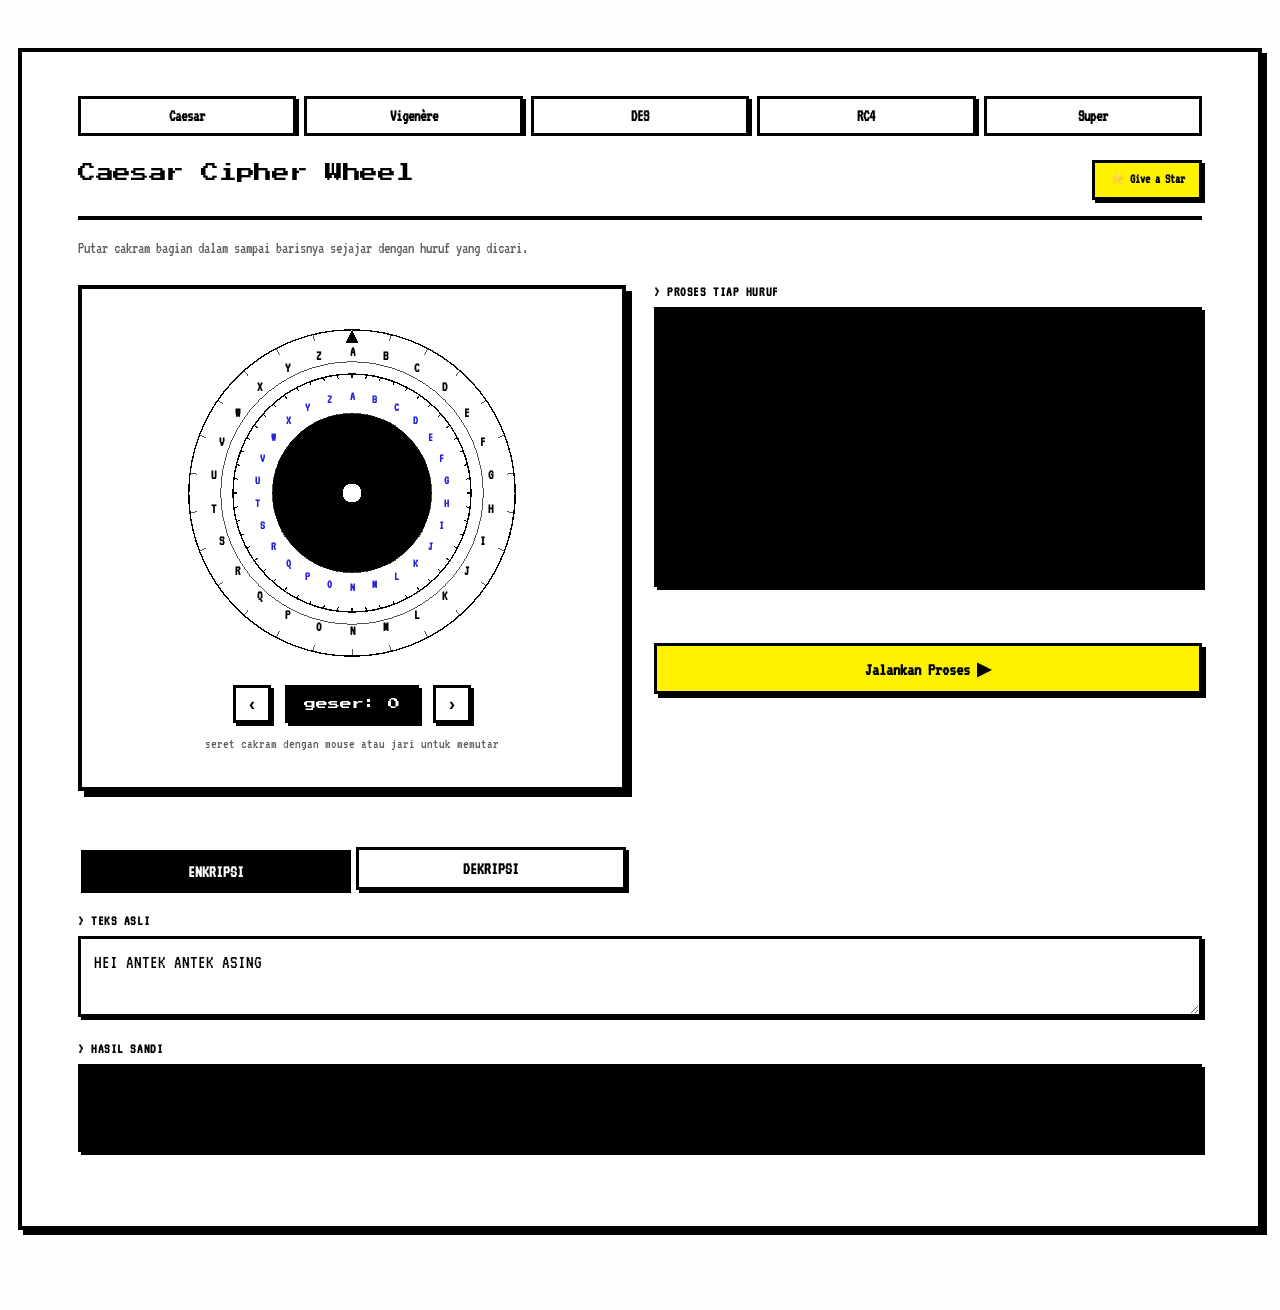
<file: index.html>
<!DOCTYPE html>
<html lang="id">
<head>
<meta charset="UTF-8">
<meta name="viewport" content="width=device-width, initial-scale=1.0">
<title>Caesar Wheel</title>
<link rel="stylesheet" href="/shared/theme.css">

<style>
  .intro{
    font-size:16px;
    line-height:1.6;
    color:var(--ink-soft);
    margin:0 0 24px;
  }

  .stage-wrap{
    display:flex;
    flex-direction:column;
    align-items:center;
    background:#fff;
    border:4px solid var(--ink);
    border-radius:0;
    padding:28px 20px 22px;
    margin-bottom:0;
    box-shadow:6px 6px 0 #000;
  }

  .stage{
    position:relative;
    width:min(60vw, 340px);
    aspect-ratio:1/1;
    margin:6px 0;
  }

  svg{width:100%;height:100%;display:block;overflow:visible; shape-rendering:crispEdges;}

  .disc-inner{
    cursor:grab;
    transform-origin:250px 250px;
    transition:transform 0.12s steps(8);
  }
  .disc-inner.dragging{ cursor:grabbing; transition:none; }

  .letter-outer, .letter-inner{
    font-family:'VT323', monospace;
    font-weight:600;
    fill:var(--ink);
    text-anchor:middle;
    dominant-baseline:middle;
    user-select:none;
  }
  .letter-inner{ fill:#2620dc; }

  .pointer-tick{ fill:var(--ink); stroke:none; }
  .center-hub{ fill:var(--ink); }
  .center-hub-inner{ fill:#fff; }

  .controls{
    display:flex;
    align-items:center;
    gap:14px;
    margin-top:16px;
  }
  .shift-badge{
    font-family:'Press Start 2P', monospace;
    font-weight:400;
    font-size:12px;
    color:#fff;
    border:3px solid var(--ink);
    border-radius:0;
    padding:10px 16px;
    min-width:110px;
    text-align:center;
    background:var(--ink);
    box-shadow:3px 3px 0 #000;
  }
  .nudge{
    width:38px;
    height:38px;
    border-radius:0;
    border:3px solid var(--ink);
    background:#fff;
    color:var(--ink);
    font-size:18px;
    font-weight:700;
    cursor:pointer;
    box-shadow:3px 3px 0 #000;
    transition:transform .08s ease, box-shadow .08s ease;
  }
  .nudge:hover{ background:#fff200; }
  .nudge:active{ transform:translate(3px,3px); box-shadow:0 0 0 #000; }

  .hint{
    font-size:14px;
    color:var(--ink-soft);
    margin-top:14px;
    text-align:center;
  }

  @media (prefers-reduced-motion: reduce){
    .disc-inner{ transition:none; }
  }
</style>

</head>
<body>
<div class="sheet">
  <div id="nav-slot"></div>

  <div class="letterhead">
    <h1>Caesar Cipher Wheel</h1>
    <div class="ref">
      <a href="https://github.com/anubluskrin/Caesar-Wheel" target="_blank" rel="noopener noreferrer"
        style="display:inline-flex; align-items:center; gap:6px; border:1px solid var(--ink); padding:6px 12px; color:var(--ink); text-decoration:none; font-size:13px;">
        ⭐ Give a Star
      </a>
    </div>
  </div>

  <p class="intro">
    Putar cakram bagian dalam sampai barisnya sejajar dengan huruf yang dicari.
  </p>

    <div class="bento-grid">

    <div class="bento-panel">
      <div class="stage-wrap">
        <div class="stage">
          <svg viewBox="0 0 500 500">
            <g class="disc-outer" id="outerDisc"></g>
            <g class="disc-inner" id="innerDisc"></g>
            <polygon class="pointer-tick" points="250,11 240,30 260,30"></polygon>
            <circle class="center-hub" cx="250" cy="250" r="24"></circle>
            <circle class="center-hub-inner" cx="250" cy="250" r="14"></circle>
          </svg>
        </div>

        <div class="controls">
          <button class="nudge" id="nudgeLeft" aria-label="Kurangi pergeseran">&#8249;</button>
          <div class="shift-badge" id="shiftBadge">geser: 0</div>
          <button class="nudge" id="nudgeRight" aria-label="Tambah pergeseran">&#8250;</button>
        </div>
        <p class="hint">seret cakram dengan mouse atau jari untuk memutar</p>
      </div>

      <div style="height:16px;"></div>

      <div class="mode-row" style="margin-bottom:0;">
        <button class="mode-btn active" data-mode="encode">ENKRIPSI</button>
        <button class="mode-btn" data-mode="decode">DEKRIPSI</button>
      </div>
    </div>

    <div class="bento-panel">
      <div class="field" style="height:100%; display:flex; flex-direction:column; margin-bottom:0;">
        <label>proses tiap huruf</label>
        <div id="processLogContainer" class="terminal-log" style="flex:1; min-height:280px;"></div>
      </div>

      <div style="height:16px;"></div>

      <button class="run-btn" id="runBtn" style="margin-top:0;">Jalankan Proses ▶</button>
    </div>

  </div>

  <div style="height:24px;"></div>

  <div class="field">
    <label for="inputText">teks asli</label>
    <textarea id="inputText" placeholder="Ketik pesan di sini..." style="min-height:80px;">HEI ANTEK ANTEK ASING</textarea>
  </div>

  <div class="field">
    <label id="outputLabel">hasil sandi</label>
    <div class="output-box" id="outputText"></div>
    <p class="footnote" id="footnote"></p>
  </div>

</div>

<script src="/shared/nav.js"></script>
<script src="/shared/process-log.js"></script>
<script>
(function(){
  const ALPHA = "ABCDEFGHIJKLMNOPQRSTUVWXYZ";
  const N = 26;
  const R_OUTER = 240;
  const R_OUTER_LETTERS = 205;
  const R_INNER = 175;
  const R_INNER_LETTERS = 140;
  const CX = 250, CY = 250;

  // --- efek suara (Web Audio API, tanpa file eksternal) ---
  let audioCtx = null;
  function getAudioCtx(){
    if(!audioCtx) audioCtx = new (window.AudioContext || window.webkitAudioContext)();
    if(audioCtx.state === 'suspended') audioCtx.resume();
    return audioCtx;
  }
  function playTick(strength = 1){
    const ctx = getAudioCtx();
    const osc = ctx.createOscillator();
    const gain = ctx.createGain();
    osc.type = 'square';
    osc.frequency.value = 900 + Math.random() * 200;
    gain.gain.setValueAtTime(0.15 * strength, ctx.currentTime);
    gain.gain.exponentialRampToValueAtTime(0.001, ctx.currentTime + 0.05);
    osc.connect(gain).connect(ctx.destination);
    osc.start();
    osc.stop(ctx.currentTime + 0.05);
  }

  const outerDisc = document.getElementById('outerDisc');
  const innerDisc = document.getElementById('innerDisc');

  let outerRing = `<circle cx="${CX}" cy="${CY}" r="${R_OUTER}" fill="var(--paper-dark)" stroke="var(--ink)" stroke-width="2"></circle>`;
  outerRing += `<circle cx="${CX}" cy="${CY}" r="${R_INNER+18}" fill="none" stroke="var(--ink)" stroke-width="1"></circle>`;
  for(let i=0;i<N;i++){
    const angle = (i / N) * 2 * Math.PI - Math.PI/2;
    const x = CX + R_OUTER_LETTERS * Math.cos(angle);
    const y = CY + R_OUTER_LETTERS * Math.sin(angle);
    outerRing += `<text class="letter-outer" x="${x.toFixed(2)}" y="${y.toFixed(2)}" font-size="20">${ALPHA[i]}</text>`;
    const x1 = CX + R_OUTER * Math.cos(angle);
    const y1 = CY + R_OUTER * Math.sin(angle);
    const x2 = CX + (R_OUTER-10) * Math.cos(angle);
    const y2 = CY + (R_OUTER-10) * Math.sin(angle);
    outerRing += `<line x1="${x1.toFixed(2)}" y1="${y1.toFixed(2)}" x2="${x2.toFixed(2)}" y2="${y2.toFixed(2)}" stroke="var(--ink)" stroke-width="1"></line>`;
  }
  outerDisc.innerHTML = outerRing;

  let innerRing = `<circle cx="${CX}" cy="${CY}" r="${R_INNER}" fill="var(--paper)" stroke="var(--ink)" stroke-width="2"></circle>`;
  innerRing += `<circle cx="${CX}" cy="${CY}" r="${R_INNER-58}" fill="var(--ink)" stroke="var(--ink)" stroke-width="1"></circle>`;
  for(let i=0;i<N;i++){
    const angle = (i / N) * 2 * Math.PI - Math.PI/2;
    const x = CX + R_INNER_LETTERS * Math.cos(angle);
    const y = CY + R_INNER_LETTERS * Math.sin(angle);
    innerRing += `<text class="letter-inner" x="${x.toFixed(2)}" y="${y.toFixed(2)}" font-size="18" fill="var(--ink)">${ALPHA[i]}</text>`;
  }
  for(let i=0;i<52;i++){
    const angle = (i/52) * 2 * Math.PI;
    const x1 = CX + R_INNER * Math.cos(angle);
    const y1 = CY + R_INNER * Math.sin(angle);
    const x2 = CX + (R_INNER-6) * Math.cos(angle);
    const y2 = CY + (R_INNER-6) * Math.sin(angle);
    innerRing += `<line x1="${x1.toFixed(2)}" y1="${y1.toFixed(2)}" x2="${x2.toFixed(2)}" y2="${y2.toFixed(2)}" stroke="var(--ink)" stroke-width="1.5"></line>`;
  }
  innerDisc.innerHTML = innerRing;

  const degPerLetter = 360 / N;
  window.shift = 0;
  let rotationDeg = 0;

  const shiftBadge = document.getElementById('shiftBadge');
  const innerDiscEl = document.getElementById('innerDisc');

  function applyRotation(deg, animate){
    innerDiscEl.style.transition = animate ? '' : 'none';
    innerDiscEl.style.transform = `rotate(${deg}deg)`;
  }

  function setShift(newShift, animate){
    window.shift = ((newShift % N) + N) % N;
    rotationDeg = window.shift * degPerLetter;
    applyRotation(rotationDeg, animate !== false);
    shiftBadge.textContent = `geser: ${window.shift}`;
  }

  let dragging = false;
  let dragStartAngle = 0;
  let rotationAtDragStart = 0;
  let lastBoundaryIndex = 0;
  let cachedCtmInverse = null;

  function getAngleFromEvent(evt, ctmInverse){
    const svg = innerDiscEl.ownerSVGElement;
    const pt = svg.createSVGPoint();
    const point = evt.touches ? evt.touches[0] : evt;
    pt.x = point.clientX;
    pt.y = point.clientY;
    const loc = pt.matrixTransform(ctmInverse || svg.getScreenCTM().inverse());
    const dx = loc.x - CX;
    const dy = loc.y - CY;
    return Math.atan2(dy, dx) * 180 / Math.PI;
  }

  function startDrag(evt){
    dragging = true;
    getAudioCtx();
    innerDiscEl.classList.add('dragging');
    cachedCtmInverse = innerDiscEl.ownerSVGElement.getScreenCTM().inverse();
    dragStartAngle = getAngleFromEvent(evt, cachedCtmInverse);
    rotationAtDragStart = rotationDeg;
    lastBoundaryIndex = Math.round(rotationDeg / degPerLetter);
    evt.preventDefault();
  }

  function moveDrag(evt){
    if(!dragging) return;
    const currentAngle = getAngleFromEvent(evt, cachedCtmInverse);
    let delta = currentAngle - dragStartAngle;
    rotationDeg = rotationAtDragStart + delta;
    applyRotation(rotationDeg, false);

    const currentBoundaryIndex = Math.round(rotationDeg / degPerLetter);
    if(currentBoundaryIndex !== lastBoundaryIndex){
      playTick();
      lastBoundaryIndex = currentBoundaryIndex;

      window.shift = ((currentBoundaryIndex % N) + N) % N;
      shiftBadge.textContent = `geser: ${window.shift}`;
    }
    evt.preventDefault();
  }

  function endDrag(){
    if(!dragging) return;
    dragging = false;
    innerDiscEl.classList.remove('dragging');
    const snappedShift = Math.round(rotationDeg / degPerLetter);
    setShift(snappedShift, true);
  }

  innerDiscEl.addEventListener('mousedown', startDrag);
  window.addEventListener('mousemove', moveDrag);
  window.addEventListener('mouseup', endDrag);
  innerDiscEl.addEventListener('touchstart', startDrag, {passive:false});
  window.addEventListener('touchmove', moveDrag, {passive:false});
  window.addEventListener('touchend', endDrag);

  document.getElementById('nudgeLeft').addEventListener('click', ()=> { playTick(1.3); setShift(window.shift - 1, true); });
  document.getElementById('nudgeRight').addEventListener('click', ()=> { playTick(1.3); setShift(window.shift + 1, true); });

  window.mode = 'encode';
  const modeButtons = document.querySelectorAll('.mode-btn');
  const outputLabel = document.getElementById('outputLabel');
  const footnote = document.getElementById('footnote');

  modeButtons.forEach(btn=>{
    btn.addEventListener('click', ()=>{
      modeButtons.forEach(b=>b.classList.remove('active'));
      btn.classList.add('active');
      window.mode = btn.dataset.mode;
      outputLabel.textContent = window.mode === 'encode' ? 'hasil sandi' : 'hasil terpecahkan';
      footnote.textContent = '';
      document.getElementById('outputText').textContent = ' ';
      document.getElementById('processLogContainer').innerHTML = '';
    });
  });

  setShift(0, false);
})();
</script>

<script>
  const runBtn = document.getElementById('runBtn');
  const inputTextEl = document.getElementById('inputText');
  const outputTextEl = document.getElementById('outputText');
  const footnoteEl = document.getElementById('footnote');

  function caesarShiftText(text, s){
    const steps = [];
    const result = text.replace(/[a-zA-Z]/g, ch => {
      const isUpper = ch === ch.toUpperCase();
      const base = isUpper ? 65 : 97;
      const code = ch.charCodeAt(0) - base;
      const shifted = ((code + s) % 26 + 26) % 26;
      const resultChar = String.fromCharCode(shifted + base);
      steps.push(`${ch} ${s>=0?'+':''}${s} → ${resultChar}`);
      return resultChar;
    });
    return { result, steps };
  }

  runBtn.addEventListener('click', ()=>{
    const s = window.mode === 'encode' ? window.shift : -window.shift;
    const { result, steps } = caesarShiftText(inputTextEl.value, s);

    outputTextEl.textContent = ' ';
    runBtn.disabled = true;
    runTerminalLog('processLogContainer', steps, ()=>{
      outputTextEl.textContent = result || ' ';
      footnoteEl.textContent = window.mode === 'encode'
        ? `setiap huruf digeser maju ${window.shift} posisi.`
        : `setiap huruf digeser mundur ${window.shift} posisi untuk mengembalikan pesan.`;
      runBtn.disabled = false;
    });
  });
</script>
</body>
</html>
</file>
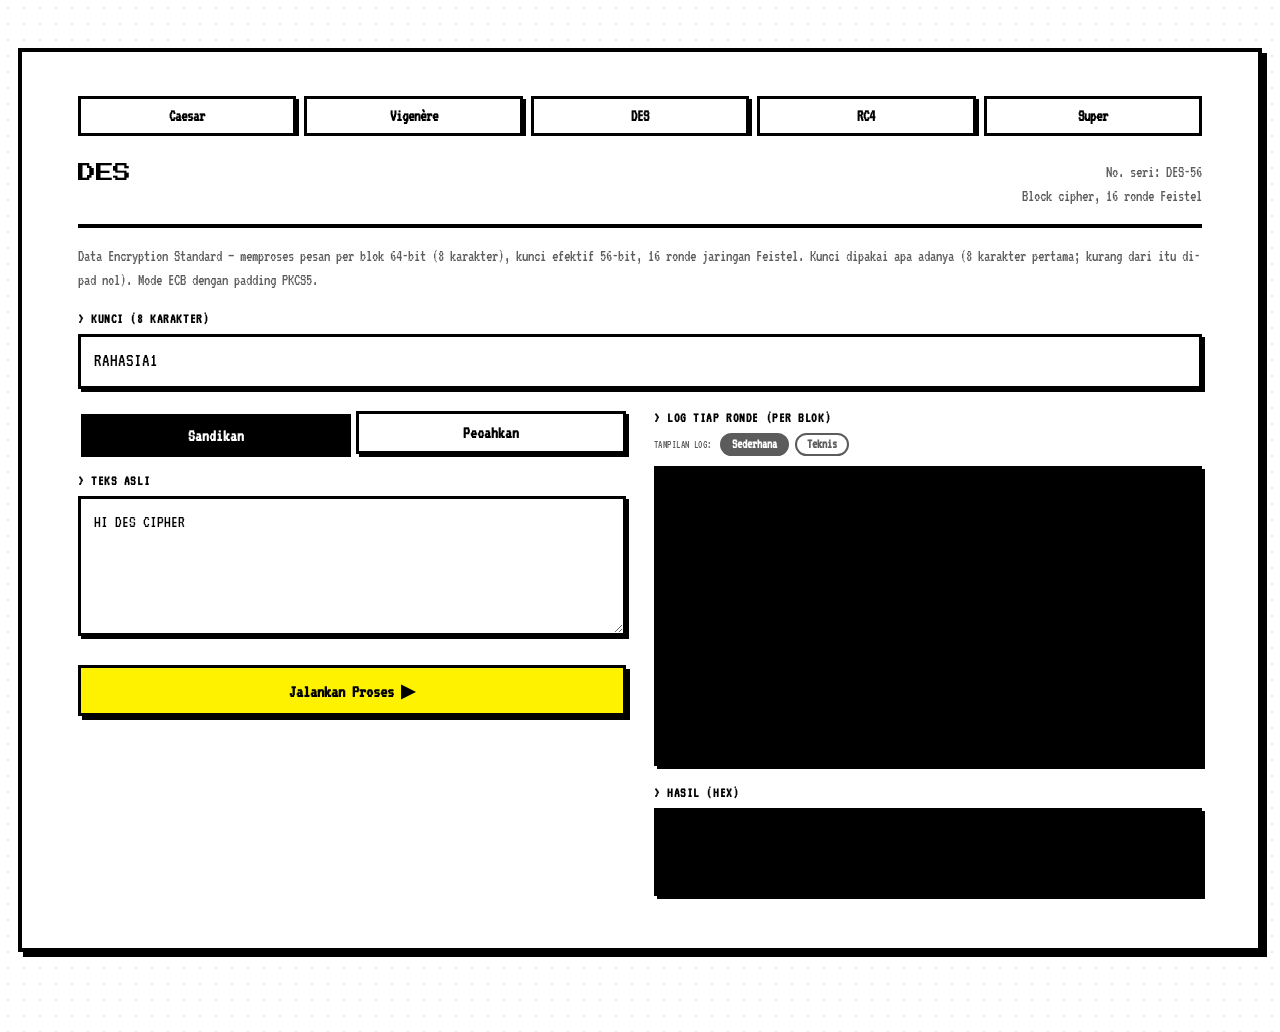
<file: des.html>
<!DOCTYPE html>
<html lang="id">
<head>
<meta charset="UTF-8">
<meta name="viewport" content="width=device-width, initial-scale=1.0">
<title>DES</title>
<link rel="stylesheet" href="/shared/theme.css">
</head>
<body>

<div class="sheet">
  <div id="nav-slot"></div>

  <div class="letterhead">
    <h1>DES</h1>
    <div class="ref">No. seri: DES-56<br>Block cipher, 16 ronde Feistel</div>
  </div>

  <p class="footnote" style="margin-bottom:20px; font-size:16px;">
    Data Encryption Standard — memproses pesan per blok 64-bit (8 karakter), kunci
    efektif 56-bit, 16 ronde jaringan Feistel. Kunci dipakai apa adanya (8 karakter
    pertama; kurang dari itu di-pad nol). Mode ECB dengan padding PKCS5.
  </p>

  <div class="field">
    <label for="keyInput">kunci (8 karakter)</label>
    <input type="text" id="keyInput" value="RAHASIA1" maxlength="8">
  </div>

  <div class="bento-grid">

    <div class="bento-panel">
      <div class="mode-row" style="margin-bottom:0;">
        <button class="mode-btn active" data-mode="encrypt">Sandikan</button>
        <button class="mode-btn" data-mode="decrypt">Pecahkan</button>
      </div>

      <div class="field">
        <label id="inputLabel" for="inputText">teks asli</label>
        <textarea id="inputText" style="min-height:140px; font-size:17px;">HI DES CIPHER</textarea>
      </div>

      <button class="run-btn" id="runBtn">Jalankan Proses ▶</button>
      <p class="footnote" id="warnBox" style="margin-top:8px; font-size:15px;"></p>
    </div>

    <div class="bento-panel">
      <div class="field">
        <label>log tiap ronde (per blok)</label>
        <div class="logmode-row" id="logModeRow">
          <span class="logmode-label">tampilan log:</span>
          <button class="logmode-btn active" data-logmode="simple" type="button">Sederhana</button>
          <button class="logmode-btn" data-logmode="tech" type="button">Teknis</button>
        </div>
        <div id="processLogContainer" class="terminal-log" style="min-height:300px; font-size:15px;"></div>
      </div>

      <div class="field">
        <label id="outputLabel">hasil (hex)</label>
        <div class="output-box" id="outputText" style="font-size:17px;"></div>
      </div>
    </div>

  </div>
</div>

<script src="/shared/nav.js"></script>
<script src="/shared/process-log.js"></script>
<script src="/shared/byte-utils.js"></script>
<script src="/ciphers/des.js"></script>
<script>
  let mode = 'encrypt';
  const modeButtons = document.querySelectorAll('.mode-btn');
  const keyInput = document.getElementById('keyInput');
  const inputText = document.getElementById('inputText');
  const inputLabel = document.getElementById('inputLabel');
  const outputText = document.getElementById('outputText');
  const outputLabel = document.getElementById('outputLabel');
  const warnBox = document.getElementById('warnBox');
  const runBtn = document.getElementById('runBtn');
  const logModeButtons = document.querySelectorAll('#logModeRow .logmode-btn');
  const processLogContainer = document.getElementById('processLogContainer');

  let logMode = 'simple';
  let lastSteps = [];

  function linesFor(steps){
    return steps.map(s => logMode === 'simple' ? s.simple : s.tech);
  }

  function renderLogStatic(steps){
    processLogContainer.innerHTML = linesFor(steps)
      .map(l => `<p class="term-line">> ${l}</p>`).join('');
    processLogContainer.scrollTop = processLogContainer.scrollHeight;
  }

  logModeButtons.forEach(btn=>{
    btn.addEventListener('click', ()=>{
      logModeButtons.forEach(b=>b.classList.remove('active'));
      btn.classList.add('active');
      logMode = btn.dataset.logmode;
      if(lastSteps.length) renderLogStatic(lastSteps);
    });
  });

  modeButtons.forEach(btn=>{
    btn.addEventListener('click', ()=>{
      modeButtons.forEach(b=>b.classList.remove('active'));
      btn.classList.add('active');
      mode = btn.dataset.mode;
      inputLabel.textContent = mode === 'encrypt' ? 'teks asli' : 'teks tersandi (hex)';
      outputLabel.textContent = mode === 'encrypt' ? 'hasil (hex)' : 'hasil (teks asli)';
      warnBox.textContent = '';
      if(mode === 'encrypt'){
        inputText.value = 'HI DES CIPHER';
      } else {
        inputText.value = desProcess('HI DES CIPHER', keyInput.value, 'encrypt').result;
      }
    });
  });

  runBtn.addEventListener('click', ()=>{
    warnBox.textContent = '';
    outputText.textContent = ' ';
    try{
      const { result, steps } = desProcess(inputText.value, keyInput.value, mode);
      lastSteps = steps;
      runBtn.disabled = true;
      runTerminalLog('processLogContainer', linesFor(steps), ()=>{
        outputText.textContent = result || ' ';
        runBtn.disabled = false;
      }, 15);
    }catch(err){
      warnBox.textContent = err.message;
    }
  });
</script>
</body>
</html>

<!-- lontong -->
</file>
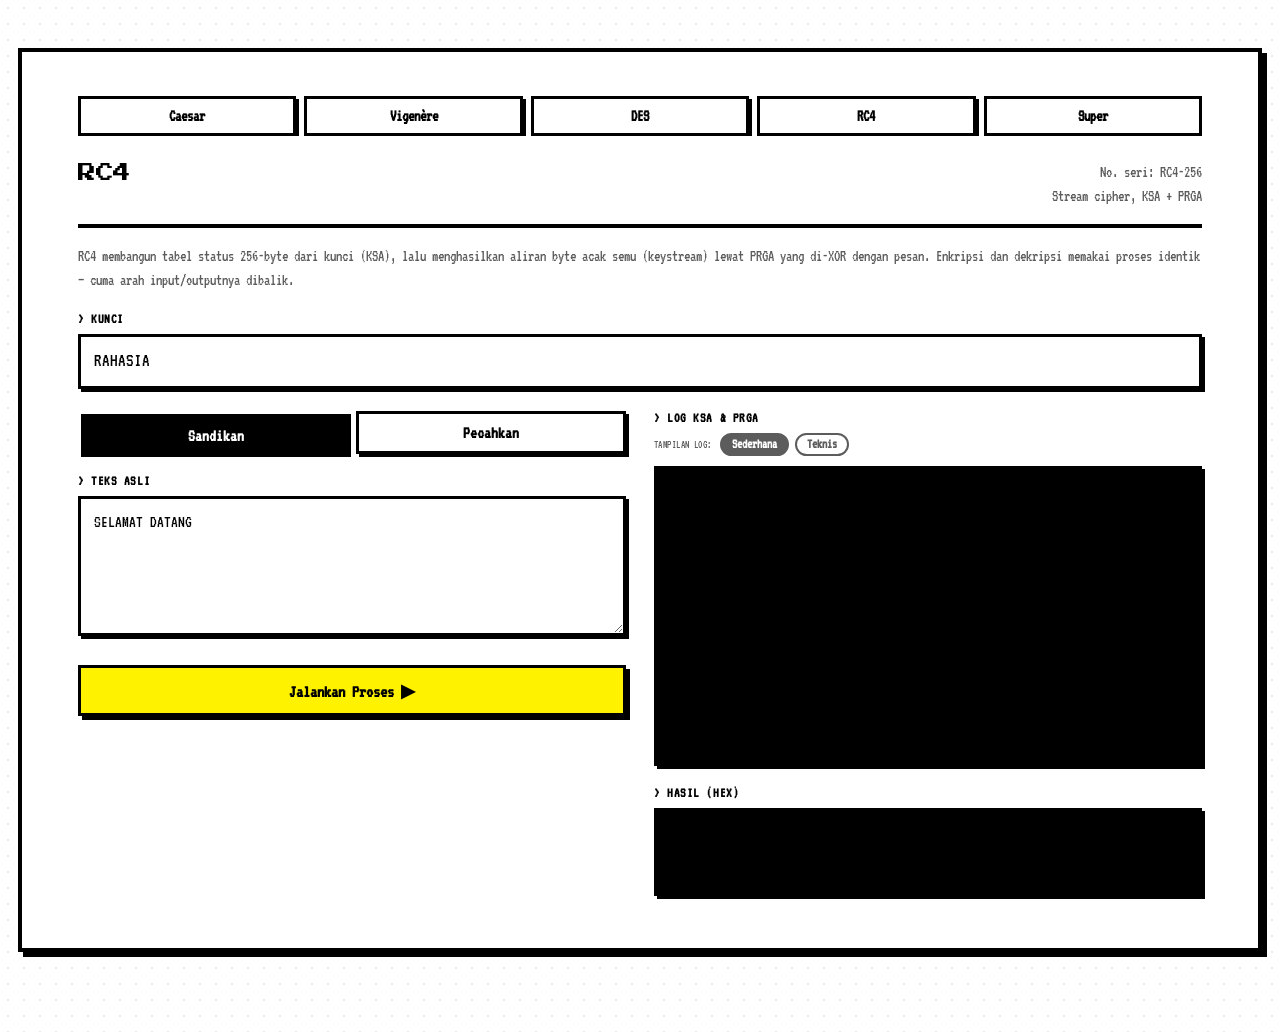
<file: rc4.html>
<!DOCTYPE html>
<html lang="id">
<head>
<meta charset="UTF-8">
<meta name="viewport" content="width=device-width, initial-scale=1.0">
<title>RC4</title>
<link rel="stylesheet" href="/shared/theme.css">
</head>
<body>

<div class="sheet">
  <div id="nav-slot"></div>

  <div class="letterhead">
    <h1>RC4</h1>
    <div class="ref">No. seri: RC4-256<br>Stream cipher, KSA + PRGA</div>
  </div>

  <p class="footnote" style="margin-bottom:20px; font-size:16px;">
    RC4 membangun tabel status 256-byte dari kunci (KSA), lalu menghasilkan aliran
    byte acak semu (keystream) lewat PRGA yang di-XOR dengan pesan. Enkripsi dan
    dekripsi memakai proses identik — cuma arah input/outputnya dibalik.
  </p>

  <div class="field">
    <label for="keyInput">kunci</label>
    <input type="text" id="keyInput" value="RAHASIA">
  </div>

  <div class="bento-grid">

    <div class="bento-panel">
      <div class="mode-row" style="margin-bottom:0;">
        <button class="mode-btn active" data-mode="encrypt">Sandikan</button>
        <button class="mode-btn" data-mode="decrypt">Pecahkan</button>
      </div>

      <div class="field">
        <label id="inputLabel" for="inputText">teks asli</label>
        <textarea id="inputText" style="min-height:140px; font-size:17px;">SELAMAT DATANG</textarea>
      </div>

      <button class="run-btn" id="runBtn">Jalankan Proses ▶</button>
    </div>

    <div class="bento-panel">
      <div class="field">
        <label>log KSA & PRGA</label>
        <div class="logmode-row" id="logModeRow">
          <span class="logmode-label">tampilan log:</span>
          <button class="logmode-btn active" data-logmode="simple" type="button">Sederhana</button>
          <button class="logmode-btn" data-logmode="tech" type="button">Teknis</button>
        </div>
        <div id="processLogContainer" class="terminal-log" style="min-height:300px; font-size:15px;"></div>
      </div>

      <div class="field">
        <label id="outputLabel">hasil (hex)</label>
        <div class="output-box" id="outputText" style="font-size:17px;"></div>
      </div>
    </div>

  </div>
</div>

<script src="/shared/nav.js"></script>
<script src="/shared/process-log.js"></script>
<script src="/shared/byte-utils.js"></script>
<script src="/ciphers/rc4.js"></script>
<script>
  let mode = 'encrypt';
  const modeButtons = document.querySelectorAll('.mode-btn');
  const keyInput = document.getElementById('keyInput');
  const inputText = document.getElementById('inputText');
  const inputLabel = document.getElementById('inputLabel');
  const outputText = document.getElementById('outputText');
  const outputLabel = document.getElementById('outputLabel');
  const runBtn = document.getElementById('runBtn');
  const logModeButtons = document.querySelectorAll('#logModeRow .logmode-btn');
  const processLogContainer = document.getElementById('processLogContainer');

  let logMode = 'simple';
  let lastSteps = [];

  function linesFor(steps){
    return steps.map(s => logMode === 'simple' ? s.simple : s.tech);
  }

  function renderLogStatic(steps){
    processLogContainer.innerHTML = linesFor(steps)
      .map(l => `<p class="term-line">> ${l}</p>`).join('');
    processLogContainer.scrollTop = processLogContainer.scrollHeight;
  }

  logModeButtons.forEach(btn=>{
    btn.addEventListener('click', ()=>{
      logModeButtons.forEach(b=>b.classList.remove('active'));
      btn.classList.add('active');
      logMode = btn.dataset.logmode;
      if(lastSteps.length) renderLogStatic(lastSteps);
    });
  });

  modeButtons.forEach(btn=>{
    btn.addEventListener('click', ()=>{
      modeButtons.forEach(b=>b.classList.remove('active'));
      btn.classList.add('active');
      mode = btn.dataset.mode;
      outputLabel.textContent = mode === 'encrypt' ? 'hasil (hex)' : 'hasil (teks asli)';
      inputLabel.textContent = mode === 'encrypt' ? 'teks asli' : 'teks tersandi (hex)';
      inputText.value = mode === 'encrypt'
        ? 'SELAMAT DATANG'
        : rc4Process('SELAMAT DATANG', keyInput.value, 'encrypt').result;
      outputText.textContent = ' ';
    });
  });

  runBtn.addEventListener('click', ()=>{
    outputText.textContent = ' ';
    const { result, steps } = rc4Process(inputText.value, keyInput.value, mode);
    lastSteps = steps;
    runBtn.disabled = true;
    runTerminalLog('processLogContainer', linesFor(steps), ()=>{
      outputText.textContent = result || ' ';
      runBtn.disabled = false;
    }, 12);
  });
</script>
</body>
</html>
</file>
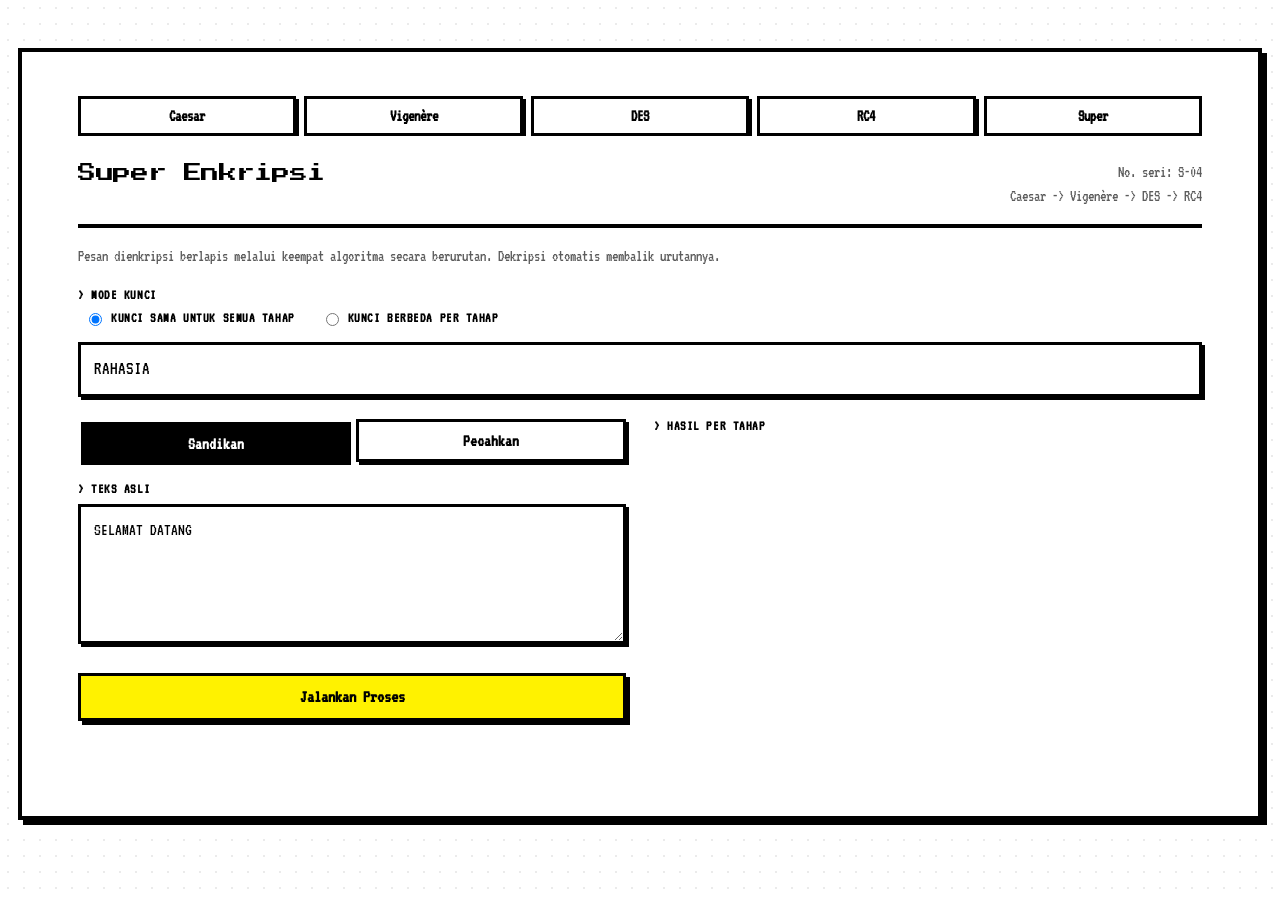
<file: super.html>
<!DOCTYPE html>
<html lang="id">
<head>
<meta charset="UTF-8">
<meta name="viewport" content="width=device-width, initial-scale=1.0">
<title>Super Enkripsi</title>
<link rel="stylesheet" href="/shared/theme.css">
<style>
  .key-mode-row{ display:flex; gap:20px; margin-bottom:16px; font-size:15px; }
  .key-mode-row label{ display:flex; align-items:center; gap:6px; margin:0; color:var(--ink); cursor:pointer; }
  .key-mode-row label::before{ content:''; }
  .separate-keys{ display:none; grid-template-columns:1fr 1fr; gap:14px; }
  .separate-keys.active{ display:grid; }
  .stage-list{ list-style:none; padding:0; margin:0; }
  .stage-list li{
    border:2px solid var(--ink); padding:10px 12px; margin-bottom:8px; font-size:15px;
    box-shadow:2px 2px 0 #000;
  }
  .stage-list b{ display:block; color:var(--ink-soft); font-size:12px; margin-bottom:4px; text-transform:uppercase; }
  .stage-list .val{ word-break:break-all; color:var(--red); font-family:'VT323', monospace; font-size:16px; }
</style>
</head>
<body>

<div class="sheet">
  <div id="nav-slot"></div>

  <div class="letterhead">
    <h1>Super Enkripsi</h1>
    <div class="ref">No. seri: S-04<br>Caesar -> Vigenère -> DES -> RC4</div>
  </div>

  <p class="footnote" style="margin-bottom:20px; font-size:16px;">
    Pesan dienkripsi berlapis melalui keempat algoritma secara berurutan. Dekripsi
    otomatis membalik urutannya.
  </p>

  <div class="field">
    <label>mode kunci</label>
    <div class="key-mode-row">
      <label><input type="radio" name="keyMode" value="shared" checked> Kunci Sama untuk Semua Tahap</label>
      <label><input type="radio" name="keyMode" value="separate"> Kunci Berbeda per Tahap</label>
    </div>

    <div id="sharedKeyField">
      <input type="text" id="sharedKey" value="RAHASIA">
    </div>

    <div class="separate-keys" id="separateKeyFields">
      <div>
        <label for="caesarKey" style="font-size:12px;">geser Caesar (angka)</label>
        <input type="number" id="caesarKey" value="3" min="0" max="25">
      </div>
      <div>
        <label for="vigenereKey" style="font-size:12px;">kunci Vigenère</label>
        <input type="text" id="vigenereKey" value="KUNCI">
      </div>
      <div>
        <label for="rc4Key" style="font-size:12px;">kunci RC4</label>
        <input type="text" id="rc4Key" value="STREAM">
      </div>
      <div>
        <label for="desKey" style="font-size:12px;">kunci DES (8 karakter)</label>
        <input type="text" id="desKey" value="RAHASIA1" maxlength="8">
      </div>
    </div>
  </div>

  <div class="bento-grid">

    <div class="bento-panel">
      <div class="mode-row" style="margin-bottom:0;">
        <button class="mode-btn active" data-mode="encrypt">Sandikan</button>
        <button class="mode-btn" data-mode="decrypt">Pecahkan</button>
      </div>

      <div class="field">
        <label id="inputLabel" for="inputText">teks asli</label>
        <textarea id="inputText" style="min-height:140px; font-size:17px;">SELAMAT DATANG</textarea>
      </div>

      <button class="run-btn" id="runBtn">Jalankan Proses</button>
      <p class="footnote" id="warnBox" style="margin-top:8px; font-size:15px;"></p>
    </div>

    <div class="bento-panel">
      <div class="field">
        <label>hasil per tahap</label>
        <ul class="stage-list" id="stageList"></ul>
      </div>
    </div>

  </div>
</div>

<script src="/shared/nav.js"></script>
<script src="/shared/process-log.js"></script>
<script src="/shared/byte-utils.js"></script>
<script src="/ciphers/caesar.js"></script>
<script src="/ciphers/vigenere.js"></script>
<script src="/ciphers/rc4.js"></script>
<script src="/ciphers/des.js"></script>
<script src="/ciphers/super.js"></script>
<script>
  let mode = 'encrypt';

  const keyModeRadios = document.querySelectorAll('input[name="keyMode"]');
  const sharedKeyField = document.getElementById('sharedKeyField');
  const separateKeyFields = document.getElementById('separateKeyFields');
  const sharedKey = document.getElementById('sharedKey');
  const caesarKey = document.getElementById('caesarKey');
  const vigenereKey = document.getElementById('vigenereKey');
  const rc4Key = document.getElementById('rc4Key');
  const desKey = document.getElementById('desKey');

  const modeButtons = document.querySelectorAll('.mode-btn');
  const inputText = document.getElementById('inputText');
  const inputLabel = document.getElementById('inputLabel');
  const stageList = document.getElementById('stageList');
  const warnBox = document.getElementById('warnBox');
  const runBtn = document.getElementById('runBtn');

  keyModeRadios.forEach(r => r.addEventListener('change', ()=>{
    const isShared = document.querySelector('input[name="keyMode"]:checked').value === 'shared';
    sharedKeyField.style.display = isShared ? 'block' : 'none';
    separateKeyFields.classList.toggle('active', !isShared);
  }));

  function getKeyConfig(){
    return {
      mode: document.querySelector('input[name="keyMode"]:checked').value,
      shared: sharedKey.value,
      caesar: caesarKey.value,
      vigenere: vigenereKey.value,
      rc4: rc4Key.value,
      des: desKey.value
    };
  }

  function renderStages(stages){
    stageList.innerHTML = stages.map(s => `
      <li><b>${s.label}</b><span class="val">${s.value || ' '}</span></li>
    `).join('');
  }

  modeButtons.forEach(btn=>{
    btn.addEventListener('click', ()=>{
      modeButtons.forEach(b=>b.classList.remove('active'));
      btn.classList.add('active');
      mode = btn.dataset.mode;
      inputLabel.textContent = mode === 'encrypt' ? 'teks asli' : 'hex cipher (dari hasil Sandikan)';
      warnBox.textContent = '';
      if(mode === 'encrypt'){
        inputText.value = 'SELAMAT DATANG';
      } else {
        inputText.value = runSuperEncrypt('SELAMAT DATANG', getKeyConfig()).result;
      }
    });
  });

  runBtn.addEventListener('click', ()=>{
    warnBox.textContent = '';
    const keyConfig = getKeyConfig();
    try{
      const out = mode === 'encrypt'
        ? runSuperEncrypt(inputText.value, keyConfig)
        : runSuperDecrypt(inputText.value, keyConfig);
      renderStages(out.stages);
    }catch(err){
      warnBox.textContent = err.message;
      stageList.innerHTML = '';
    }
  });
</script>
</body>
</html>
</file>
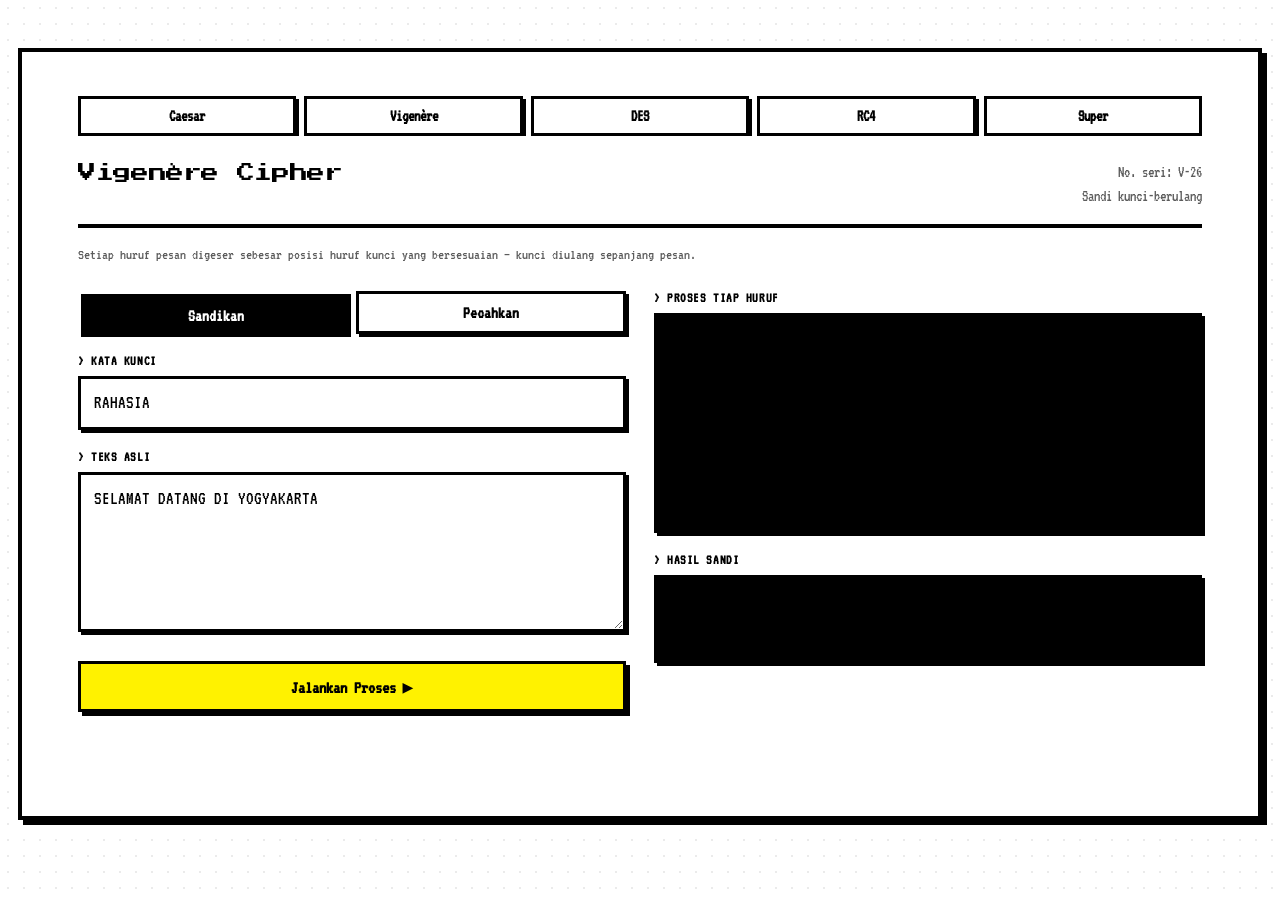
<file: vigenere.html>
<!DOCTYPE html>
<html lang="id">
<head>
<meta charset="UTF-8">
<meta name="viewport" content="width=device-width, initial-scale=1.0">
<title>Vigenère Cipher</title>
<link rel="stylesheet" href="/shared/theme.css">
</head>
<body>
<body>
  <div class="sheet">
  <div id="nav-slot"></div>

  <div class="letterhead">
    <h1>Vigenère Cipher</h1>
    <div class="ref">No. seri: V-26<br>Sandi kunci-berulang</div>
  </div>

  <p class="footnote" style="margin-bottom:24px;">
    Setiap huruf pesan digeser sebesar posisi huruf kunci yang bersesuaian —
    kunci diulang sepanjang pesan.
  </p>

  <div class="bento-grid">

    <!-- PANEL KIRI: input & kontrol -->
    <div class="bento-panel">
      <div class="mode-row" style="margin-bottom:0;">
        <button class="mode-btn active" data-mode="encrypt">Sandikan</button>
        <button class="mode-btn" data-mode="decrypt">Pecahkan</button>
      </div>

      <div class="field">
        <label for="keyInput">kata kunci</label>
        <input type="text" id="keyInput" value="RAHASIA">
      </div>

      <div class="field">
        <label for="inputText">teks asli</label>
        <textarea id="inputText" style="min-height:160px;">SELAMAT DATANG DI YOGYAKARTA</textarea>
      </div>

      <button class="run-btn" id="runBtn">Jalankan Proses ▶</button>
    </div>

    <!-- PANEL KANAN: log proses & hasil -->
    <div class="bento-panel">
      <div class="field">
        <label>proses tiap huruf</label>
        <div id="processLogContainer" class="terminal-log" style="min-height:220px;"></div>
      </div>

      <div class="field">
        <label id="outputLabel">hasil sandi</label>
        <div class="output-box" id="outputText"></div>
      </div>
    </div>

  </div>
</div>

<script src="/shared/nav.js"></script>
<script src="/shared/process-log.js"></script>
<script src="/ciphers/vigenere.js"></script>
<script>
  let mode = 'encrypt';
  const modeButtons = document.querySelectorAll('.mode-btn');
  const keyInput = document.getElementById('keyInput');
  const inputText = document.getElementById('inputText');
  const outputText = document.getElementById('outputText');
  const outputLabel = document.getElementById('outputLabel');
  const runBtn = document.getElementById('runBtn');

  modeButtons.forEach(btn=>{
    btn.addEventListener('click', ()=>{
      modeButtons.forEach(b=>b.classList.remove('active'));
      btn.classList.add('active');
      mode = btn.dataset.mode;
      outputLabel.textContent = mode === 'encrypt' ? 'hasil sandi' : 'hasil terpecahkan';
    });
  });

  wireCipherRunner({
    runBtn, outputText,
    containerId: 'processLogContainer',
    computeFn: () => vigenereProcess(inputText.value, keyInput.value, mode),
    formatLine: s => `${s.char} (kunci=${s.keyChar})  P=${s.charCode} ${s.shift} → ${s.resultChar}`
  });
</script>
</body>
</html>
</file>
<file: shared/theme.css>
@import url('https://fonts.googleapis.com/css2?family=Press+Start+2P&family=VT323&display=swap');

:root{
  --paper:#ffffff;
  --paper-dark:#ffffff;
  --ink:#000000;
  --ink-soft:#5c5c5c;
  --red:#000000;
  --red-soft:#5c5c5c;
  --line:#000000;
  --accent:#000000;
  --accent-soft:#e8e8e8;
  --radius:0px;
  --shadow:5px 5px 0 #000;
}

*{ box-sizing:border-box; }

body{
  margin:0;
  min-height:100vh;
  background:
    radial-gradient(#00000014 1.5px, transparent 1.5px) 0 0/16px 16px,
    #ffffff;
  font-family:'VT323', monospace;
  color:var(--ink);
  display:flex;
  justify-content:center;
  padding:48px 18px 80px;
  image-rendering:pixelated;
}

.sheet{
  width:100%;
  max-width:880px;
  background:var(--paper-dark);
  border:4px solid var(--ink);
  border-radius:0;
  box-shadow:var(--shadow);
  padding:32px 34px 38px;
}

@media (min-width: 860px){
  .sheet{ max-width:960px; padding:44px 56px 52px; }
}

.letterhead{
  display:flex;
  justify-content:space-between;
  align-items:flex-start;
  border-bottom:4px solid var(--ink);
  padding-bottom:16px;
  margin-bottom:16px;
}
.letterhead h1{
  font-family:'Press Start 2P', monospace;
  font-size:18px;
  font-weight:400;
  line-height:1.5;
  margin:0;
  letter-spacing:-0.02em;
}
.letterhead .ref{
  font-size:16px;
  color:var(--ink-soft);
  text-align:right;
  line-height:1.5;
  white-space:nowrap;
}
.letterhead .ref a{
  display:inline-flex;
  align-items:center;
  gap:6px;
  border:3px solid var(--ink) !important;
  background:#fff200 !important;
  color:var(--ink) !important;
  padding:7px 14px !important;
  border-radius:0;
  font-weight:700;
  font-family:'VT323', monospace;
  font-size:16px;
  box-shadow:3px 3px 0 #000;
  transition:transform .08s ease, box-shadow .08s ease;
}
.letterhead .ref a:hover{ transform:translate(2px,2px); box-shadow:1px 1px 0 #000; }

.field{ margin-bottom:22px; }
label{
  display:block;
  font-size:14px;
  font-weight:700;
  color:var(--ink);
  margin-bottom:8px;
  text-transform:uppercase;
  letter-spacing:0.04em;
}
label::before{ content:"> "; }

textarea, input[type="text"], input[type="number"]{
  width:100%;
  background:var(--paper);
  color:var(--ink);
  border:3px solid var(--ink);
  border-radius:0;
  padding:11px 13px;
  font-family:'VT323', monospace;
  font-size:19px;
  line-height:1.4;
  outline:none;
  box-shadow:3px 3px 0 #000;
}
textarea{ min-height:88px; resize:vertical; }
textarea:focus, input:focus{
  box-shadow:5px 5px 0 #000;
  transform:translate(-2px,-2px);
}

.output-box{
  width:100%;
  min-height:88px;
  background:#000000;
  border:3px solid var(--ink);
  border-radius:0;
  padding:11px 13px;
  font-family:'VT323', monospace;
  font-size:19px;
  line-height:1.4;
  color:#00ff41;
  white-space:pre-wrap;
  word-break:break-word;
  box-shadow:3px 3px 0 #000;
}

.mode-row{
  display:flex;
  background:transparent;
  border:none;
  padding:0;
  gap:8px;
  margin-bottom:24px;
}
.mode-btn{
  flex:1;
  padding:10px 0;
  background:#fff;
  border:3px solid var(--ink);
  border-radius:0;
  color:var(--ink);
  font-family:'VT323', monospace;
  font-size:17px;
  font-weight:700;
  cursor:pointer;
  box-shadow:3px 3px 0 #000;
  transition:transform .08s ease, box-shadow .08s ease;
}
.mode-btn:hover{ transform:translate(1px,1px); box-shadow:2px 2px 0 #000; }
.mode-btn.active{
  background:var(--ink);
  color:#fff;
  transform:translate(3px,3px);
  box-shadow:0 0 0 #000;
}

/* Toggle kecil untuk pengaturan tampilan (mis. Sederhana/Teknis pada log proses) —
   sengaja dibuat jauh lebih kecil & tanpa shadow tebal supaya TIDAK terlihat seperti
   bagian dari toggle utama (Sandikan/Pecahkan). Ini kontrol yang berbeda maksudnya. */
.logmode-row{
  display:flex;
  align-items:center;
  gap:6px;
  margin-bottom:10px;
}
.logmode-label{
  font-size:11px;
  color:var(--ink-soft);
  text-transform:uppercase;
  letter-spacing:0.04em;
  margin-right:2px;
}
.logmode-btn{
  padding:3px 10px;
  background:#fff;
  border:2px solid var(--ink-soft);
  border-radius:12px;
  color:var(--ink-soft);
  font-family:'VT323', monospace;
  font-size:13px;
  font-weight:700;
  cursor:pointer;
  box-shadow:none;
  transition:all .08s ease;
}
.logmode-btn:hover{ border-color:var(--ink); color:var(--ink); }
.logmode-btn.active{
  background:var(--ink-soft);
  border-color:var(--ink-soft);
  color:#fff;
}

.footnote{
  margin-top:10px;
  font-size:15px;
  color:var(--ink-soft);
  line-height:1.5;
}

.process-panel{
  margin-top:26px;
  border-top:3px solid var(--ink);
  padding-top:18px;
  max-height:320px;
  overflow-y:auto;
}
.process-table{
  width:100%;
  border-collapse:collapse;
  font-size:15px;
  margin-top:4px;
}
.process-table th, .process-table td{
  border:2px solid var(--ink);
  padding:7px 10px;
  text-align:center;
}
.process-table th{
  background:var(--ink);
  color:#fff;
  font-weight:700;
  text-transform:uppercase;
  font-size:13px;
}
.process-table tbody tr:nth-child(even){ background:#f0f0f0; }
.log-empty{ font-size:15px; color:var(--ink-soft); }

.terminal-log{
  background:#000;
  border:3px solid var(--ink);
  padding:14px 16px;
  min-height:120px;
  max-height:280px;
  overflow-y:auto;
  box-shadow:3px 3px 0 #000;
}
.term-line{
  margin:0 0 4px;
  color:#00ff41;
  font-family:'VT323', monospace;
  font-size:16px;
  white-space:pre-wrap;
  word-break:break-word;
}
.run-btn{
  width:100%;
  padding:12px 0;
  margin-top:6px;
  background:#fff200;
  border:3px solid var(--ink);
  font-family:'VT323', monospace;
  font-weight:700;
  font-size:18px;
  cursor:pointer;
  box-shadow:4px 4px 0 #000;
  transition:transform .08s ease, box-shadow .08s ease;
}
.run-btn:hover{ transform:translate(2px,2px); box-shadow:2px 2px 0 #000; }
.run-btn:active{ transform:translate(4px,4px); box-shadow:0 0 0 #000; }

.grid-2{
  display:grid;
  grid-template-columns:1fr;
  gap:0;
}
@media (min-width: 860px){
  .grid-2{
    grid-template-columns:1fr 1fr;
    gap:24px;
    align-items:start;
  }
}
.bento-grid{
  display:grid;
  grid-template-columns:1fr;
  gap:24px;
  align-items:start;
}
@media (min-width: 860px){
  .bento-grid{
    grid-template-columns:1fr 1fr;
    gap:28px;
  }
}
.bento-panel{
  display:flex;
  flex-direction:column;
  gap:20px;
}
.bento-panel .field{ margin-bottom:0; }

@media (min-width: 860px){
  .sheet{ max-width:1280px; }
}
</file>
